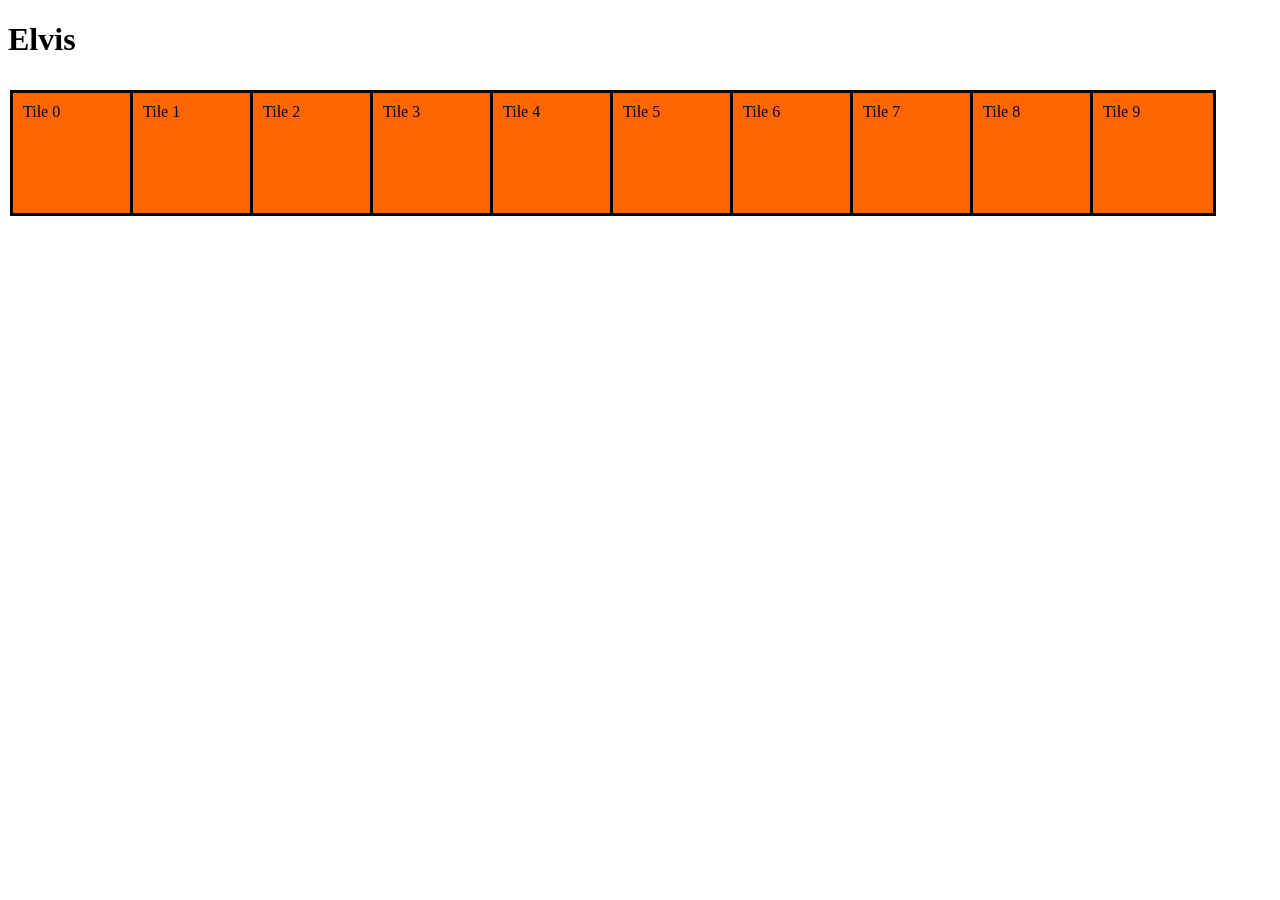
<file: static/index.html>
<!DOCTYPE html>
<html lang="ru">
<head>
  <meta charset="UTF-8">
  <title>Elvis</title>
  <link rel="stylesheet" href="styles.css">
</head>
<body>
<h1>Elvis</h1>

<div id="grid"></div>

<script>
  const grid = document.getElementById('grid');
  const color1 = '#ff6600';
  const color2 = '#ffcc00';

  for(i = 0; i < 10; i++) {
    const tile = document.createElement('div');
    tile.dataset.id = i;
    tile.dataset.state = 'one';
    tile.textContent = 'Tile ' + i;
    tile.className = 'tile';
    tile.style.backgroundColor = color1;
    tile.style.position = "absolute"; 
    tile.style.left = (i * 120) + "px";

    tile.addEventListener('click', (event) => {
      const t = event.target;

      if(t.dataset.state == 'one') {
        t.dataset.state = 'two';
        t.style.backgroundColor = color2;
      }
      else {
        t.dataset.state = 'one';
        t.style.backgroundColor = color1;
      }
    });

    grid.appendChild(tile);
  }
</script>

</body>
</html>
</file>
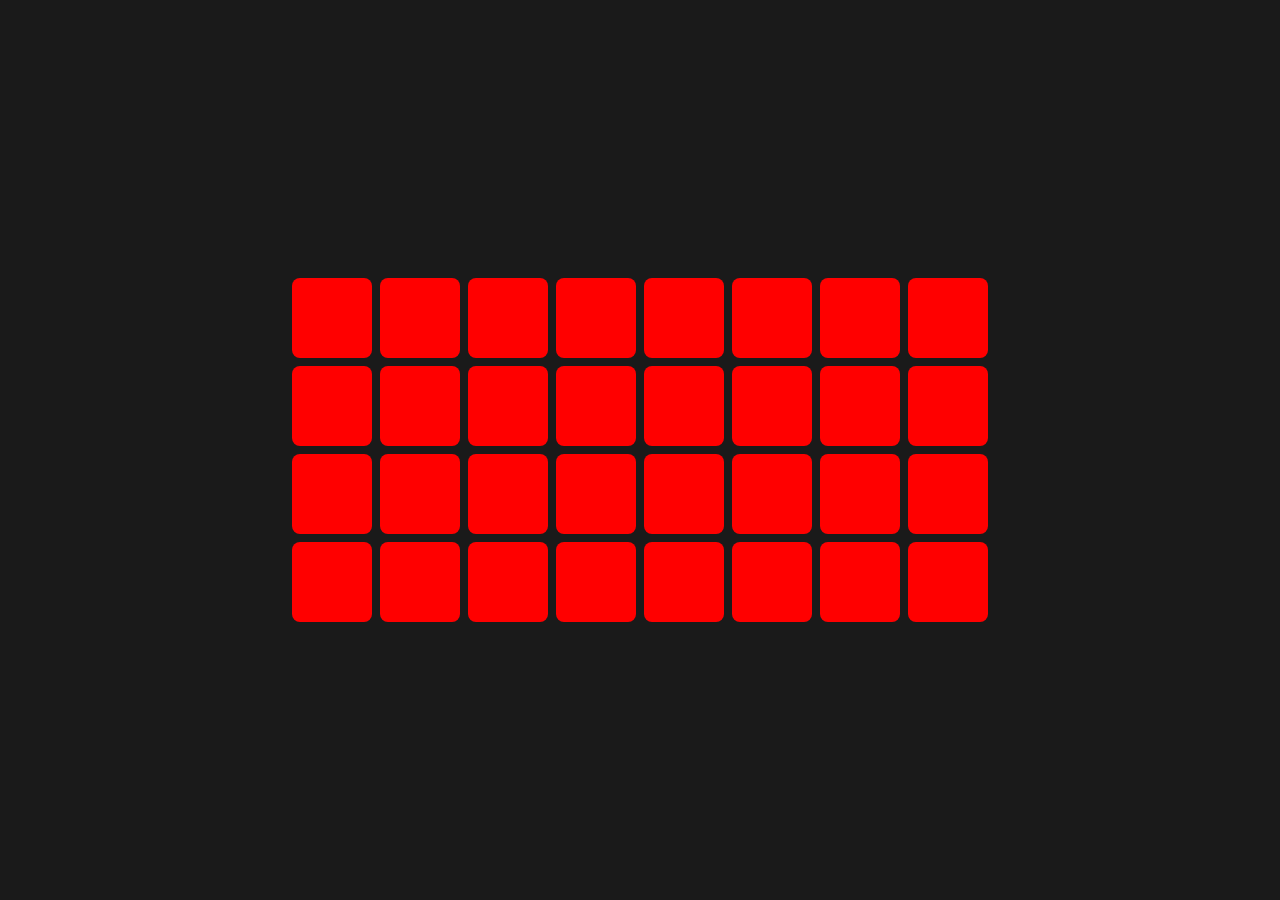
<file: static/index2.html>
<!DOCTYPE html>
<html lang="en">
<head>
  <meta charset="UTF-8">
  <meta name="viewport" content="width=device-width, initial-scale=1.0">
  <title>Tile Grid</title>
  <style>
    * {
      margin: 0;
      padding: 0;
      box-sizing: border-box;
    }
    body {
      min-height: 100vh;
      display: flex;
      align-items: center;
      justify-content: center;
      background: #1a1a1a;
      font-family: sans-serif;
    }
    .grid {
      display: grid;
      grid-template-columns: repeat(8, 80px);
      grid-template-rows: repeat(4, 80px);
      gap: 8px;
    }
    .tile {
      width: 80px;
      height: 80px;
      background: red;
      border: none;
      border-radius: 8px;
      cursor: pointer;
      transition: background 0.15s ease;
    }
    .tile.blue {
      background: blue;
    }
  </style>
</head>
<body>
  <div class="grid" id="grid"></div>

  <script>
    const grid = document.getElementById('grid');

    for (let row = 0; row < 4; row++) {
      for (let col = 0; col < 8; col++) {
        const tile = document.createElement('button');
        tile.className = 'tile';
        tile.setAttribute('aria-label', `Tile ${row}-${col}`);
        tile.addEventListener('click', () => {
          tile.classList.toggle('blue');
        });
        grid.appendChild(tile);
      }
    }
  </script>
</body>
</html>
</file>
<file: static/styles.css>
.tile {
  width: 100px;
  height: 100px;
  padding: 10px; 
  margin: 10px; 
  border: 3px solid #000; 
}
</file>
